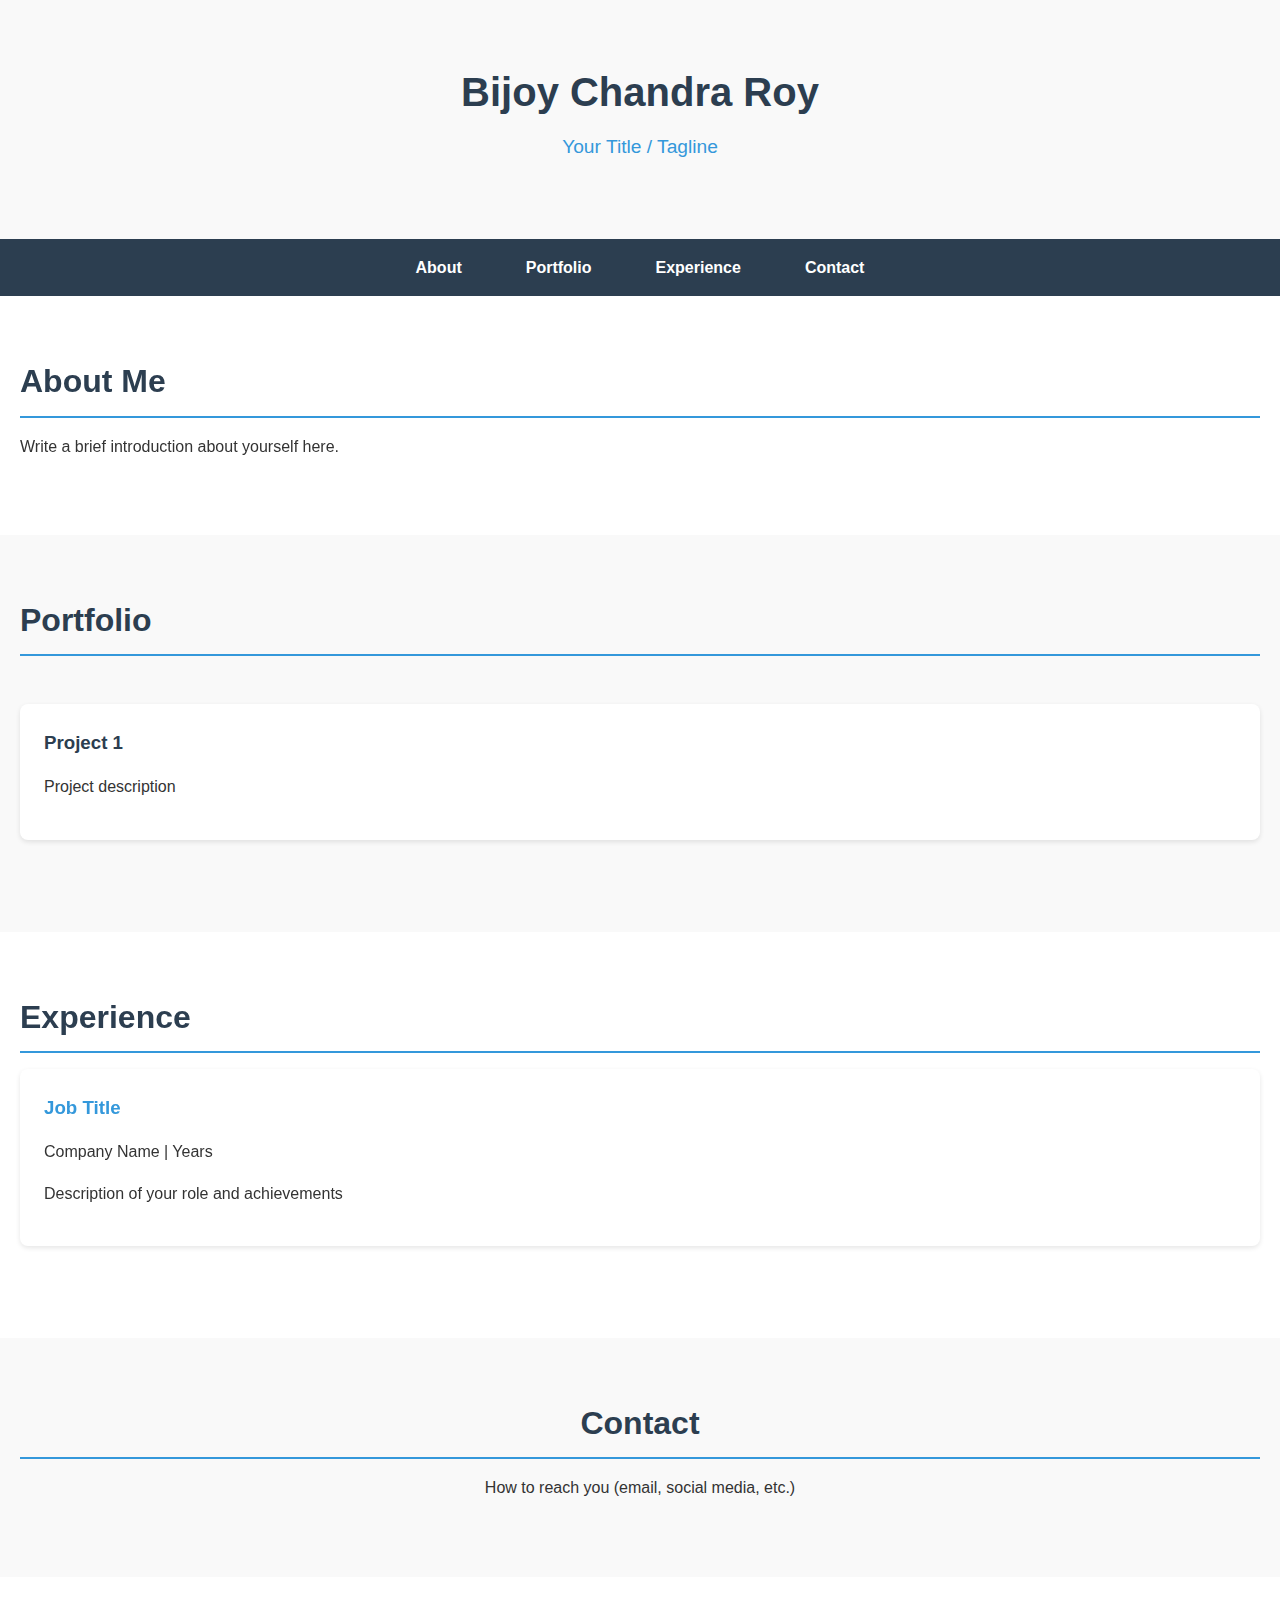
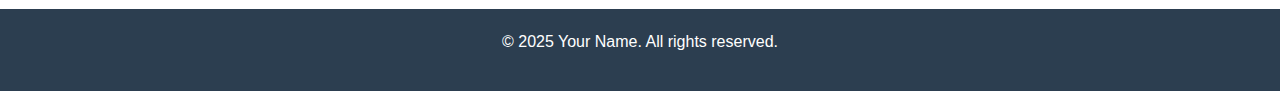
<file: index.html>
<!DOCTYPE html>
<html lang="en">
<head>
    <meta http-equiv="refresh" content="0; URL='skeleton.html'">
    <title>Redirecting...</title>
</head>
<body>
    <p>If you are not redirected, <a href="skeleton.html">click here</a>.</p>
</body>
</html>
</file>
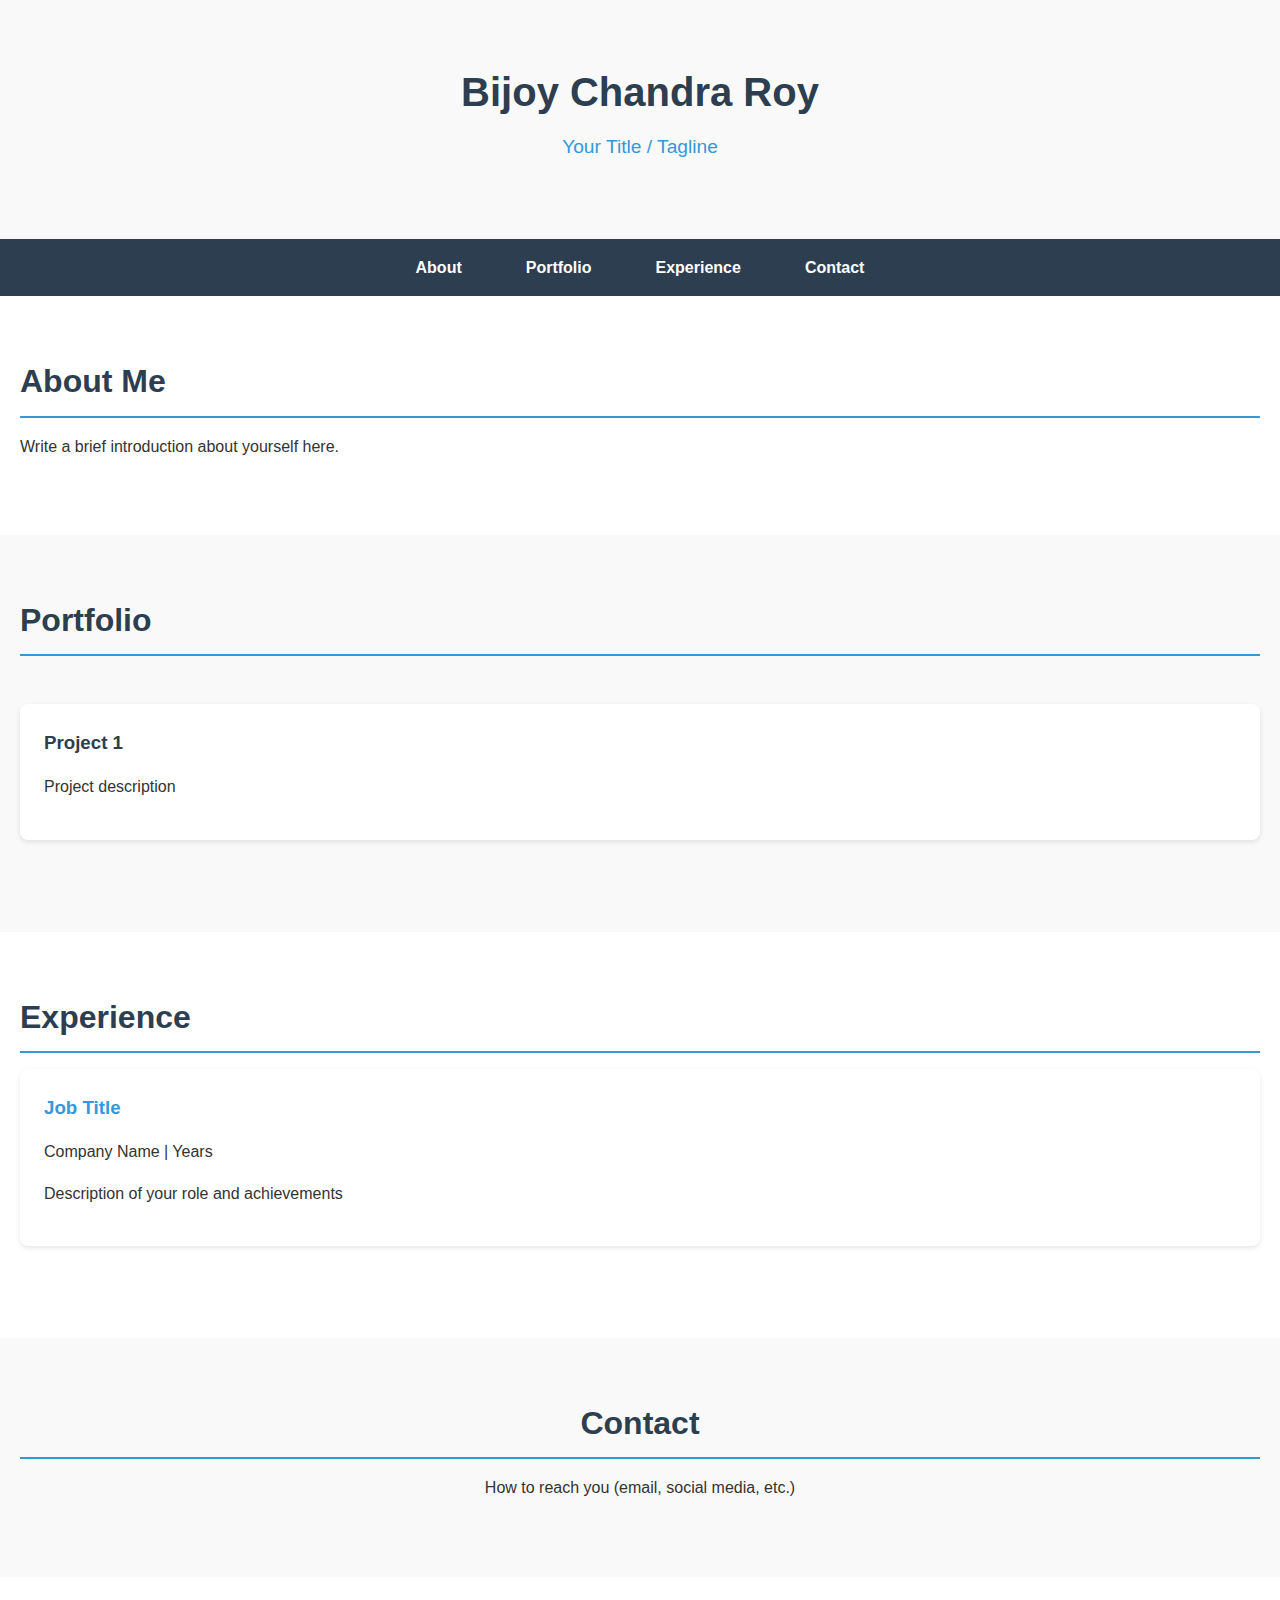
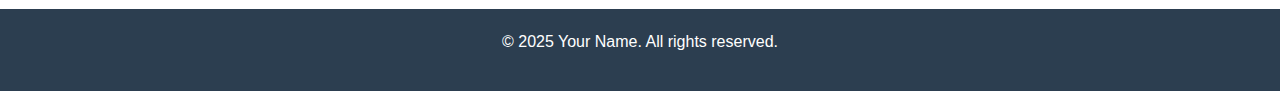
<file: skeleton.html>
<head>
    <meta charset="UTF-8">
    <meta name="viewport" content="width=device-width, initial-scale=1.0">
    <meta name="description" content="Your personal website - showcase your work and skills">
    <title>Your Name - Personal Website</title>
    <link rel="stylesheet" href="skin.css">
</head>
<body>
    <header>
        <h1>Bijoy Chandra Roy</h1>
        <p>Your Title / Tagline</p>
    </header>

    <nav>
        <ul>
            <li><a href="#about">About</a></li>
            <li><a href="#portfolio">Portfolio</a></li>
            <li><a href="#experience">Experience</a></li>
            <li><a href="#contact">Contact</a></li>
        </ul>
    </nav>

    <main>
        <section id="about">
            <h2>About Me</h2>
            <p>Write a brief introduction about yourself here.</p>
        </section>

        <section id="portfolio">
            <h2>Portfolio</h2>
            <!-- Add your projects here -->
            <div class="portfolio-grid">
                <div class="portfolio-item">
                    <h3>Project 1</h3>
                    <p>Project description</p>
                </div>
                <!-- Add more portfolio items -->
            </div>
        </section>

        <section id="experience">
            <h2>Experience</h2>
            <!-- Add your work experience here -->
            <div class="experience-item">
                <h3>Job Title</h3>
                <p>Company Name | Years</p>
                <p>Description of your role and achievements</p>
            </div>
        </section>

        <section id="contact">
            <h2>Contact</h2>
            <p>How to reach you (email, social media, etc.)</p>
        </section>
    </main>

    <footer>
        <p>&copy; 2025 Your Name. All rights reserved.</p>
    </footer>
</body>
</html>
</file>
<file: skin.css>
/* Global Variables */
:root {
    --primary-color: #2c3e50;
    --secondary-color: #3498db;
    --accent-color: #e74c3c;
    --text-color: #333;
    --light-bg: #f9f9f9;
    --header-font: 'Helvetica Neue', sans-serif;
    --body-font: 'Arial', sans-serif;
}

/* Base Styles */
* {
    margin: 0;
    padding: 0;
    box-sizing: border-box;
}

html {
    scroll-behavior: smooth;
}

body {
    font-family: var(--body-font);
    line-height: 1.6;
    color: var(--text-color);
    background-color: white;
}

/* Typography */
h1, h2, h3, h4, h5, h6 {
    font-family: var(--header-font);
    margin-bottom: 1rem;
    color: var(--primary-color);
}

h1 {
    font-size: 2.5rem;
    margin-bottom: 0.5rem;
}

h2 {
    font-size: 2rem;
    padding-bottom: 0.5rem;
    border-bottom: 2px solid var(--secondary-color);
}

p {
    margin-bottom: 1rem;
}

/* Layout */
.container {
    max-width: 1200px;
    margin: 0 auto;
    padding: 0 20px;
}

/* Header */
header {
    background-color: var(--light-bg);
    padding: 60px 20px;
    text-align: center;
    box-shadow: 0 2px 5px rgba(0,0,0,0.1);
}

header p {
    font-size: 1.2rem;
    color: var(--secondary-color);
}

/* Navigation */
nav {
    background-color: var(--primary-color);
    padding: 1rem 0;
    position: sticky;
    top: 0;
    z-index: 100;
}

nav ul {
    list-style: none;
    display: flex;
    justify-content: center;
    gap: 2rem;
}

nav a {
    color: white;
    text-decoration: none;
    font-weight: bold;
    padding: 0.5rem 1rem;
    border-radius: 4px;
    transition: background-color 0.3s ease;
}

nav a:hover {
    background-color: var(--secondary-color);
}

/* Sections */
section {
    padding: 60px 20px;
}

section:nth-child(even) {
    background-color: var(--light-bg);
}

/* Portfolio Grid */
.portfolio-grid {
    display: grid;
    grid-template-columns: repeat(auto-fit, minmax(300px, 1fr));
    gap: 2rem;
    padding: 2rem 0;
}

.portfolio-item {
    background: white;
    padding: 1.5rem;
    border-radius: 8px;
    box-shadow: 0 2px 5px rgba(0,0,0,0.1);
    transition: transform 0.3s ease;
}

.portfolio-item:hover {
    transform: translateY(-5px);
}

/* Experience Section */
.experience-item {
    margin-bottom: 2rem;
    padding: 1.5rem;
    background: white;
    border-radius: 8px;
    box-shadow: 0 2px 5px rgba(0,0,0,0.1);
}

.experience-item h3 {
    color: var(--secondary-color);
}

/* Contact Section */
#contact {
    text-align: center;
    background-color: var(--light-bg);
}

/* Footer */
footer {
    background-color: var(--primary-color);
    color: white;
    text-align: center;
    padding: 20px;
    margin-top: 2rem;
}

/* Responsive Design */
@media (max-width: 768px) {
    nav ul {
        flex-direction: column;
        align-items: center;
        gap: 1rem;
    }

    h1 {
        font-size: 2rem;
    }

    h2 {
        font-size: 1.5rem;
    }

    .portfolio-grid {
        grid-template-columns: 1fr;
    }
}

/* Animations */
@keyframes fadeIn {
    from {
        opacity: 0;
        transform: translateY(20px);
    }
    to {
        opacity: 1;
        transform: translateY(0);
    }
}

section {
    animation: fadeIn 0.8s ease-out forwards;
}
</file>
